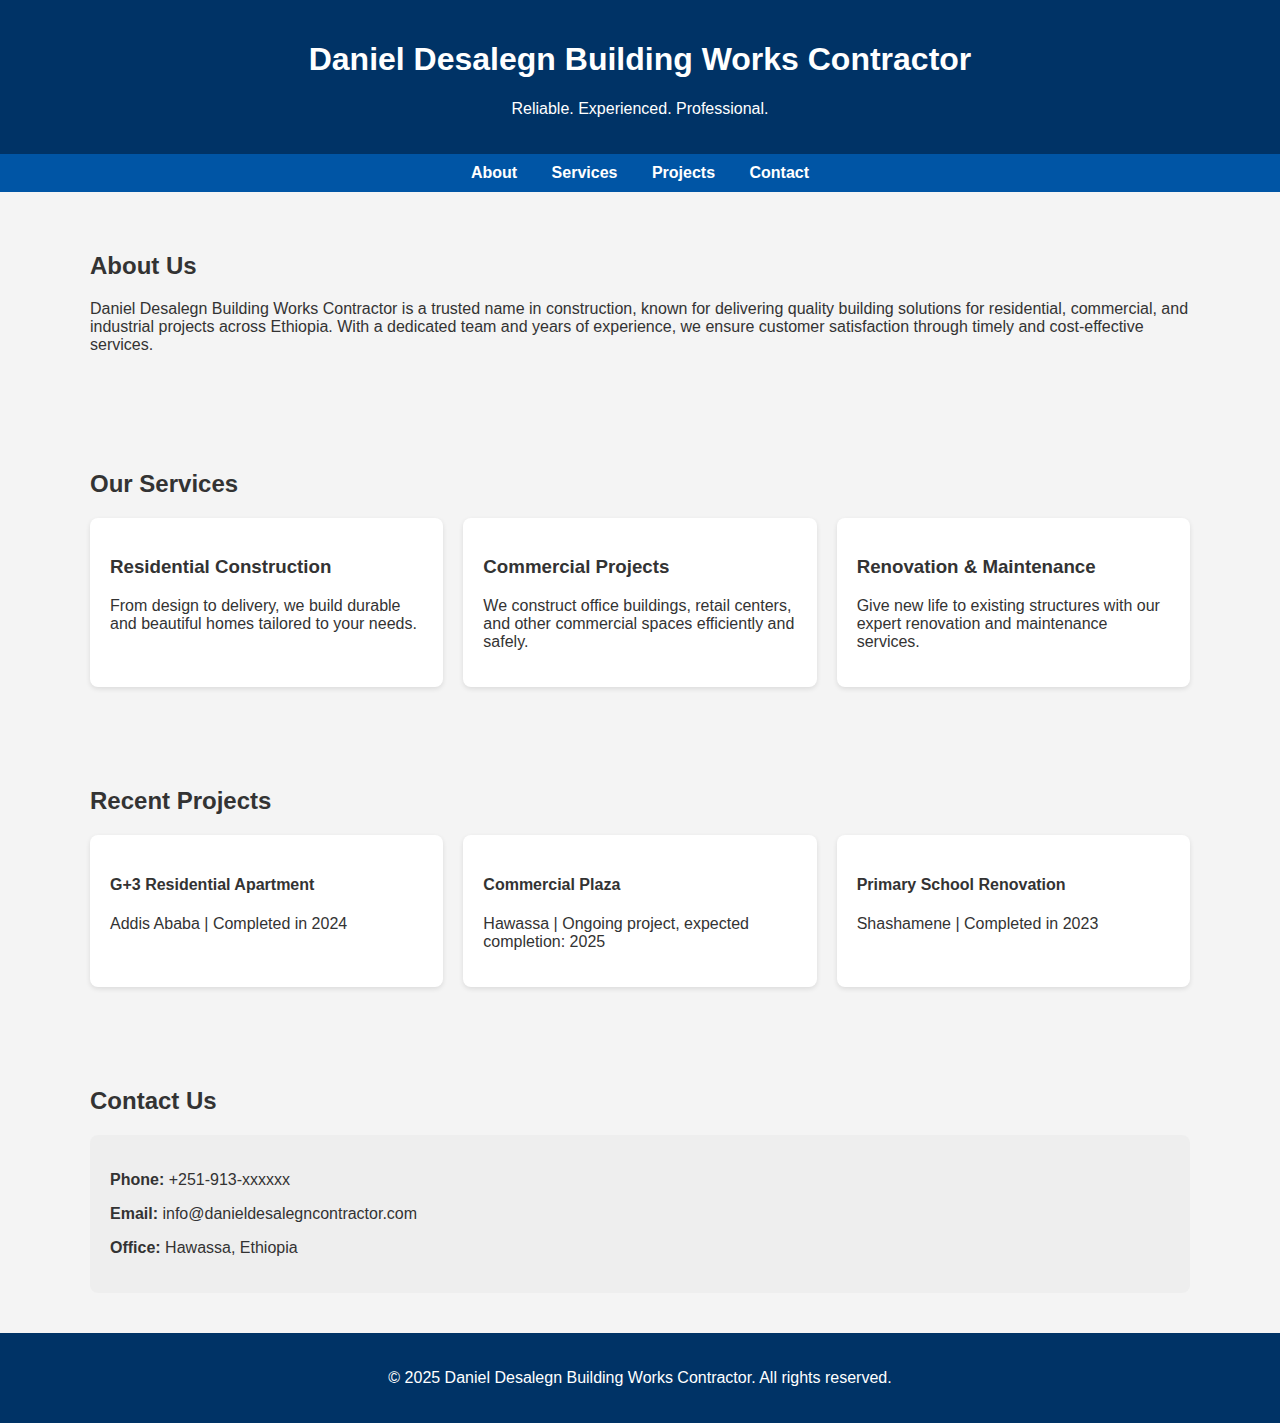
<file: Daniel Deselegn.html>
<!DOCTYPE html>
<html lang="en">
<head>
  <meta charset="UTF-8">
  <meta name="viewport" content="width=device-width, initial-scale=1.0">
  <title>Daniel Desalegn Building Works Contractor</title>
  <style>
    body {
      font-family: Arial, sans-serif;
      margin: 0;
      padding: 0;
      background: #f4f4f4;
      color: #333;
    }
    header {
      background: #003366;
      color: white;
      padding: 20px 0;
      text-align: center;
    }
    nav {
      background: #0055a5;
      text-align: center;
      padding: 10px 0;
    }
    nav a {
      color: white;
      margin: 0 15px;
      text-decoration: none;
      font-weight: bold;
    }
    section {
      padding: 40px;
      max-width: 1100px;
      margin: auto;
    }
    .services, .projects {
      display: grid;
      grid-template-columns: repeat(auto-fit, minmax(250px, 1fr));
      gap: 20px;
    }
    .card {
      background: white;
      padding: 20px;
      border-radius: 8px;
      box-shadow: 0 2px 5px rgba(0,0,0,0.1);
    }
    footer {
      background: #003366;
      color: white;
      text-align: center;
      padding: 20px;
    }
    .contact {
      background: #eee;
      padding: 20px;
      border-radius: 8px;
    }
  </style>
</head>
<body>

  <header>
    <h1>Daniel Desalegn Building Works Contractor</h1>
    <p>Reliable. Experienced. Professional.</p>
  </header>

  <nav>
    <a href="#about">About</a>
    <a href="#services">Services</a>
    <a href="#projects">Projects</a>
    <a href="#contact">Contact</a>
  </nav>

  <section id="about">
    <h2>About Us</h2>
    <p>Daniel Desalegn Building Works Contractor is a trusted name in construction, known for delivering quality building solutions for residential, commercial, and industrial projects across Ethiopia. With a dedicated team and years of experience, we ensure customer satisfaction through timely and cost-effective services.</p>
  </section>

  <section id="services">
    <h2>Our Services</h2>
    <div class="services">
      <div class="card">
        <h3>Residential Construction</h3>
        <p>From design to delivery, we build durable and beautiful homes tailored to your needs.</p>
      </div>
      <div class="card">
        <h3>Commercial Projects</h3>
        <p>We construct office buildings, retail centers, and other commercial spaces efficiently and safely.</p>
      </div>
      <div class="card">
        <h3>Renovation & Maintenance</h3>
        <p>Give new life to existing structures with our expert renovation and maintenance services.</p>
      </div>
    </div>
  </section>

  <section id="projects">
    <h2>Recent Projects</h2>
    <div class="projects">
      <div class="card">
        <h4>G+3 Residential Apartment</h4>
        <p>Addis Ababa | Completed in 2024</p>
      </div>
      <div class="card">
        <h4>Commercial Plaza</h4>
        <p>Hawassa | Ongoing project, expected completion: 2025</p>
      </div>
      <div class="card">
        <h4>Primary School Renovation</h4>
        <p>Shashamene | Completed in 2023</p>
      </div>
    </div>
  </section>

  <section id="contact">
    <h2>Contact Us</h2>
    <div class="contact">
      <p><strong>Phone:</strong> +251-913-xxxxxx</p>
      <p><strong>Email:</strong> info@danieldesalegncontractor.com</p>
      <p><strong>Office:</strong> Hawassa, Ethiopia</p>
    </div>
  </section>

  <footer>
    <p>&copy; 2025 Daniel Desalegn Building Works Contractor. All rights reserved.</p>
  </footer>

</body>
</html>
</file>
